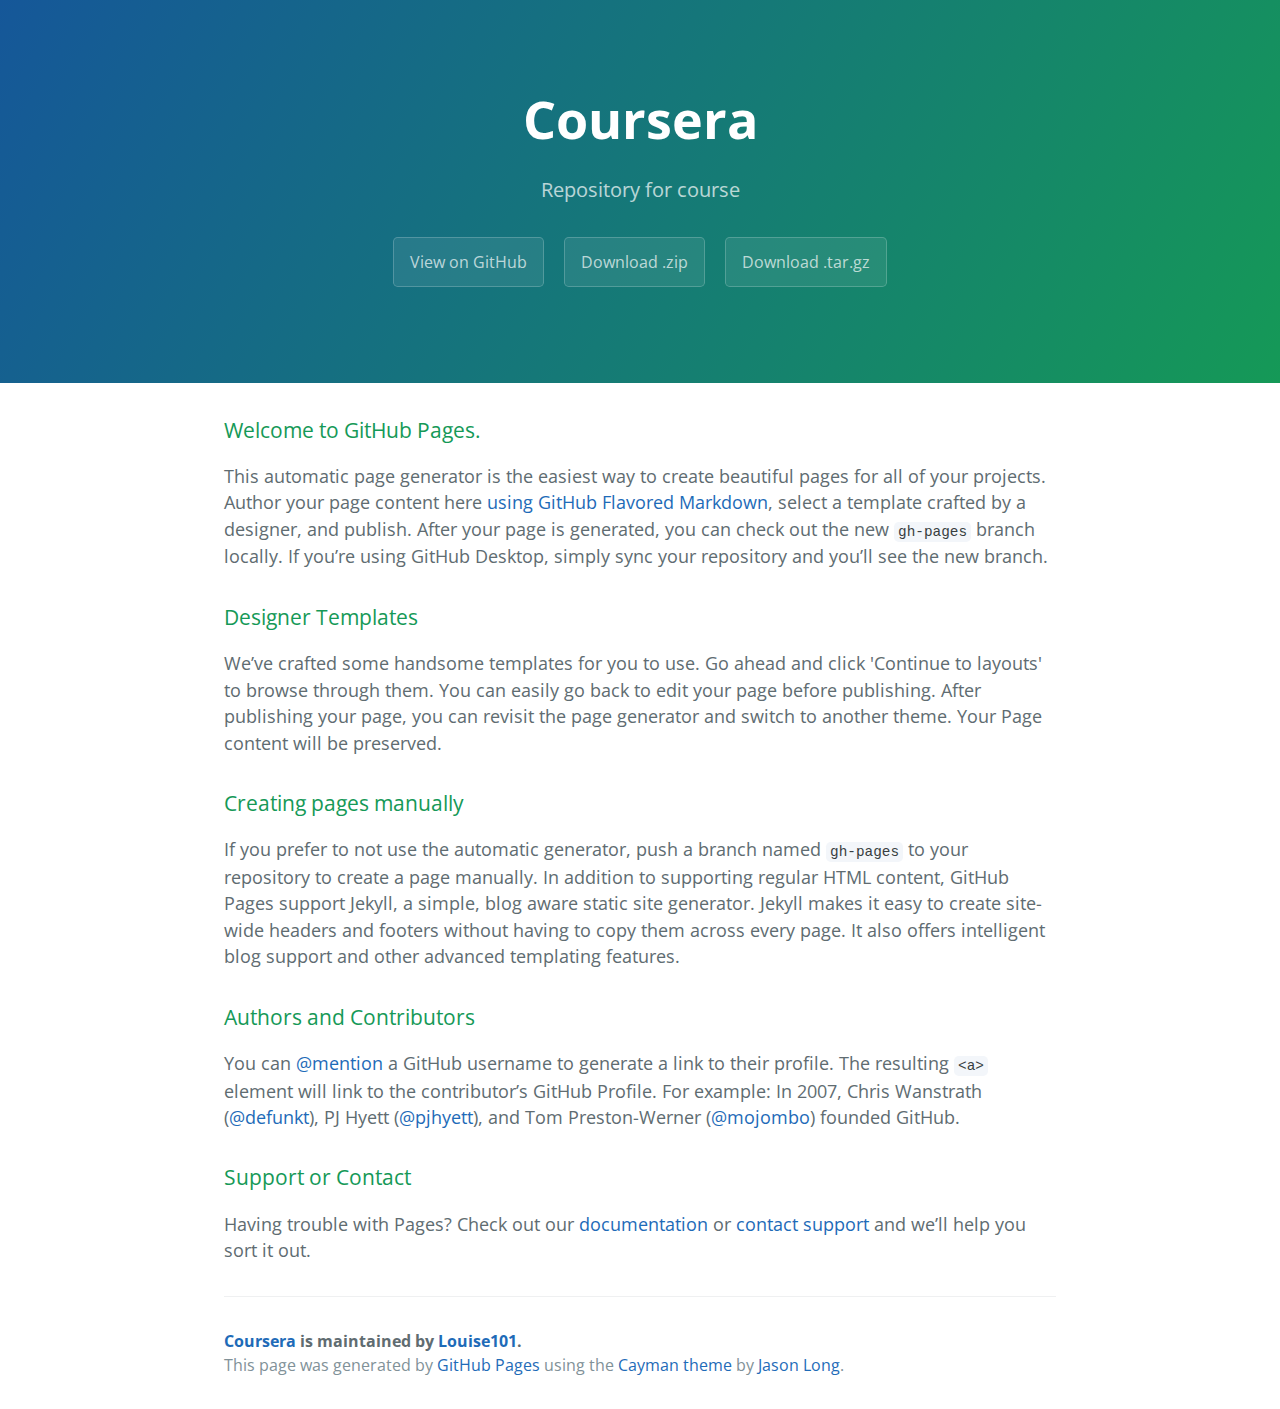
<file: index.html>
<!DOCTYPE html>
<html lang="en-us">
  <head>
    <meta charset="UTF-8">
    <title>Coursera by Louise101</title>
    <meta name="viewport" content="width=device-width, initial-scale=1">
    <link rel="stylesheet" type="text/css" href="stylesheets/normalize.css" media="screen">
    <link href='https://fonts.googleapis.com/css?family=Open+Sans:400,700' rel='stylesheet' type='text/css'>
    <link rel="stylesheet" type="text/css" href="stylesheets/stylesheet.css" media="screen">
    <link rel="stylesheet" type="text/css" href="stylesheets/github-light.css" media="screen">
  </head>
  <body>
    <section class="page-header">
      <h1 class="project-name">Coursera</h1>
      <h2 class="project-tagline">Repository for course</h2>
      <a href="https://github.com/Louise101/coursera" class="btn">View on GitHub</a>
      <a href="https://github.com/Louise101/coursera/zipball/master" class="btn">Download .zip</a>
      <a href="https://github.com/Louise101/coursera/tarball/master" class="btn">Download .tar.gz</a>
    </section>

    <section class="main-content">
      <h3>
<a id="welcome-to-github-pages" class="anchor" href="#welcome-to-github-pages" aria-hidden="true"><span aria-hidden="true" class="octicon octicon-link"></span></a>Welcome to GitHub Pages.</h3>

<p>This automatic page generator is the easiest way to create beautiful pages for all of your projects. Author your page content here <a href="https://guides.github.com/features/mastering-markdown/">using GitHub Flavored Markdown</a>, select a template crafted by a designer, and publish. After your page is generated, you can check out the new <code>gh-pages</code> branch locally. If you’re using GitHub Desktop, simply sync your repository and you’ll see the new branch.</p>

<h3>
<a id="designer-templates" class="anchor" href="#designer-templates" aria-hidden="true"><span aria-hidden="true" class="octicon octicon-link"></span></a>Designer Templates</h3>

<p>We’ve crafted some handsome templates for you to use. Go ahead and click 'Continue to layouts' to browse through them. You can easily go back to edit your page before publishing. After publishing your page, you can revisit the page generator and switch to another theme. Your Page content will be preserved.</p>

<h3>
<a id="creating-pages-manually" class="anchor" href="#creating-pages-manually" aria-hidden="true"><span aria-hidden="true" class="octicon octicon-link"></span></a>Creating pages manually</h3>

<p>If you prefer to not use the automatic generator, push a branch named <code>gh-pages</code> to your repository to create a page manually. In addition to supporting regular HTML content, GitHub Pages support Jekyll, a simple, blog aware static site generator. Jekyll makes it easy to create site-wide headers and footers without having to copy them across every page. It also offers intelligent blog support and other advanced templating features.</p>

<h3>
<a id="authors-and-contributors" class="anchor" href="#authors-and-contributors" aria-hidden="true"><span aria-hidden="true" class="octicon octicon-link"></span></a>Authors and Contributors</h3>

<p>You can <a href="https://help.github.com/articles/basic-writing-and-formatting-syntax/#mentioning-users-and-teams" class="user-mention">@mention</a> a GitHub username to generate a link to their profile. The resulting <code>&lt;a&gt;</code> element will link to the contributor’s GitHub Profile. For example: In 2007, Chris Wanstrath (<a href="https://github.com/defunkt" class="user-mention">@defunkt</a>), PJ Hyett (<a href="https://github.com/pjhyett" class="user-mention">@pjhyett</a>), and Tom Preston-Werner (<a href="https://github.com/mojombo" class="user-mention">@mojombo</a>) founded GitHub.</p>

<h3>
<a id="support-or-contact" class="anchor" href="#support-or-contact" aria-hidden="true"><span aria-hidden="true" class="octicon octicon-link"></span></a>Support or Contact</h3>

<p>Having trouble with Pages? Check out our <a href="https://help.github.com/pages">documentation</a> or <a href="https://github.com/contact">contact support</a> and we’ll help you sort it out.</p>

      <footer class="site-footer">
        <span class="site-footer-owner"><a href="https://github.com/Louise101/coursera">Coursera</a> is maintained by <a href="https://github.com/Louise101">Louise101</a>.</span>

        <span class="site-footer-credits">This page was generated by <a href="https://pages.github.com">GitHub Pages</a> using the <a href="https://github.com/jasonlong/cayman-theme">Cayman theme</a> by <a href="https://twitter.com/jasonlong">Jason Long</a>.</span>
      </footer>

    </section>

  
  </body>
</html>
</file>
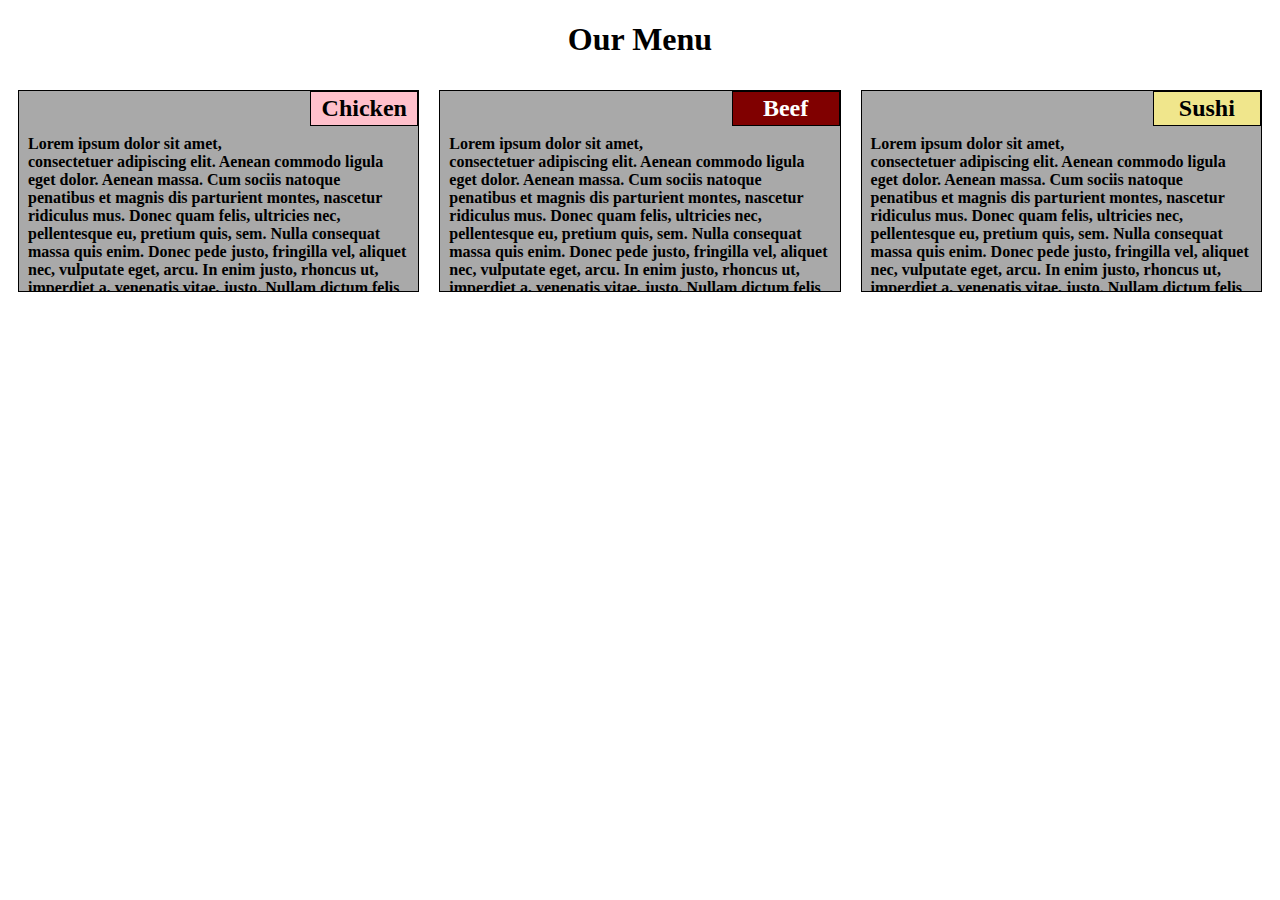
<file: module-2-solutions/index.html>
<!DOCTYPE html>
<html>
<head>
<title>Module 2 Solution</title>
<link rel = "stylesheet" href = "css.css" >
<meta charset= "utf-8">
<meta name="viewport" content="width=device-width, initial-scale=1">	
</head>
<body>
<h1>Our Menu</h1>

<div class="row">
	
		<div  class="col-lg-4 col-md-6 col-sm-12">
			<div id="container1"><h2 id="t1">Chicken</h2>
			<p>
			Lorem ipsum dolor sit amet, consectetuer adipiscing elit. Aenean commodo ligula eget dolor. Aenean massa. Cum sociis natoque penatibus et magnis dis parturient montes, nascetur ridiculus mus. Donec quam felis, ultricies nec, pellentesque eu, pretium quis, sem. Nulla consequat massa quis enim. Donec pede justo, fringilla vel, aliquet nec, vulputate eget, arcu. In enim justo, rhoncus ut, imperdiet a, venenatis vitae, justo. Nullam dictum felis eu pede mollis pretium. Integer tincidunt. Cras dapibus. Vivamus elementum semper nisi. Aenean vulputate eleifend tellus. Aenean leo ligula, porttitor eu, consequat vitae, eleifend ac, enim. </p> </div>
			</div>
			
		<div class="col-lg-4 col-md-6 col-sm-12">
			<div id="container2"><h2 id="t2"> Beef</h2>
			<p>Lorem ipsum dolor sit amet, consectetuer adipiscing elit. Aenean commodo ligula eget dolor. Aenean massa. Cum sociis natoque penatibus et magnis dis parturient montes, nascetur ridiculus mus. Donec quam felis, ultricies nec, pellentesque eu, pretium quis, sem. Nulla consequat massa quis enim. Donec pede justo, fringilla vel, aliquet nec, vulputate eget, arcu. In enim justo, rhoncus ut, imperdiet a, venenatis vitae, justo. Nullam dictum felis eu pede mollis pretium. Integer tincidunt. Cras dapibus. Vivamus elementum semper nisi. Aenean vulputate eleifend tellus. Aenean leo ligula, porttitor eu, consequat vitae, eleifend ac, enim.</p></div> 
			</div>
	
		<div  class="col-lg-4 col-md-12 col-sm-12">
			<div id="container3"><h2 id="t3">Sushi</h2>
			<p>Lorem ipsum dolor sit amet, consectetuer adipiscing elit. Aenean commodo ligula eget dolor. Aenean massa. Cum sociis natoque penatibus et magnis dis parturient montes, nascetur ridiculus mus. Donec quam felis, ultricies nec, pellentesque eu, pretium quis, sem. Nulla consequat massa quis enim. Donec pede justo, fringilla vel, aliquet nec, vulputate eget, arcu. In enim justo, rhoncus ut, imperdiet a, venenatis vitae, justo. Nullam dictum felis eu pede mollis pretium. Integer tincidunt. Cras dapibus. Vivamus elementum semper nisi. Aenean vulputate eleifend tellus. Aenean leo ligula, porttitor eu, consequat vitae, eleifend ac, enim.</p></div>
			</div>
</div>
</body>
</html>
</file>
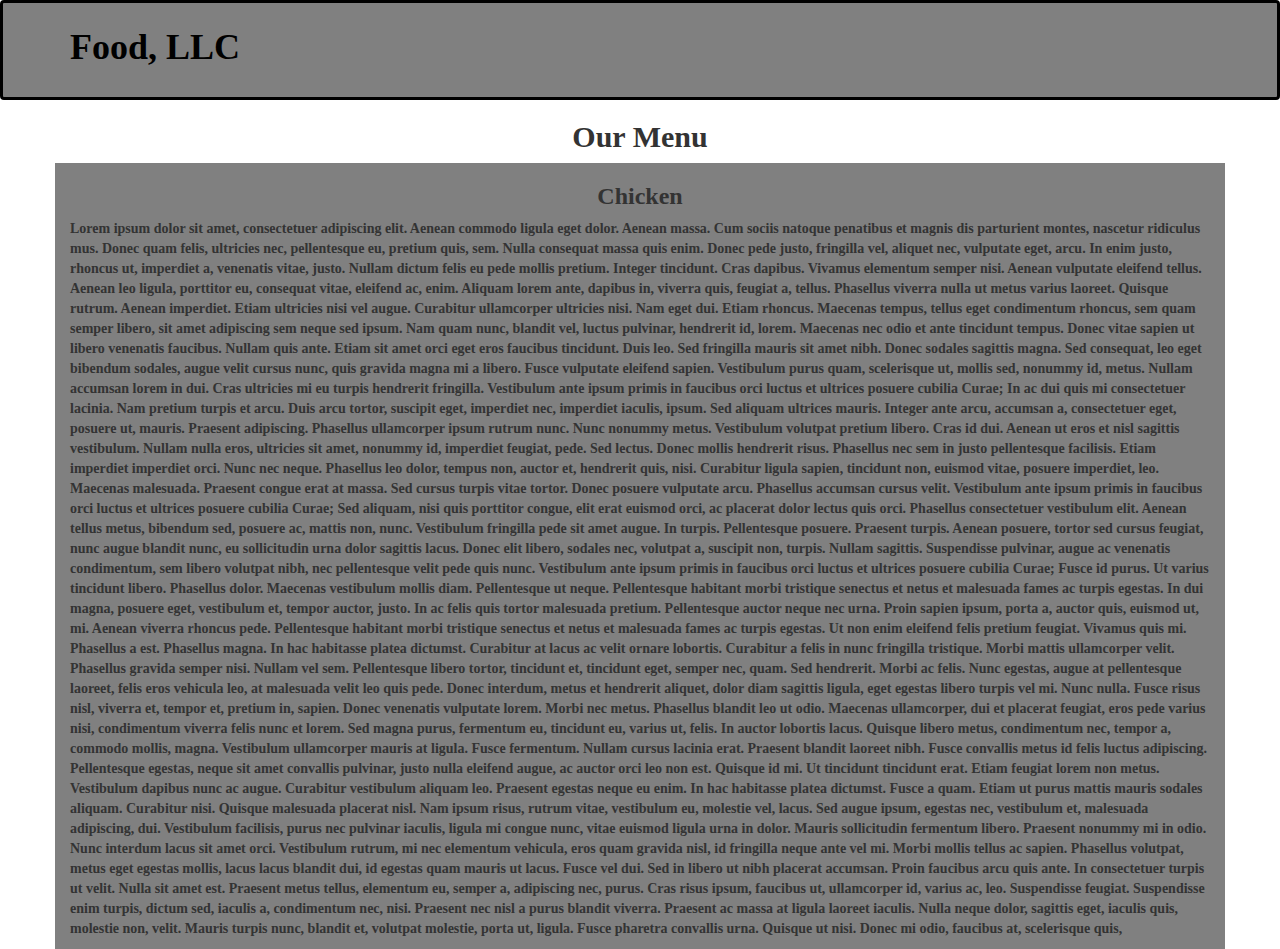
<file: module-3-solutions/index.html>
<!DOCTYPE html>
<html lang="en">
  <head>
    <meta charset="utf-8">
    <meta http-equiv="X-UA-Compatible" content="IE=edge">
    <meta name="viewport" content="width=device-width, initial-scale=1">
    <!-- The above 3 meta tags *must* come first in the head; any other head content must come *after* these tags -->
    <title>Module 3 solution</title>

    <!-- Bootstrap -->
    <link href="css/bootstrap.min.css" rel="stylesheet">
    <link href="style.css" rel="stylesheet"

    <!-- HTML5 shim and Respond.js for IE8 support of HTML5 elements and media queries -->
    <!-- WARNING: Respond.js doesn't work if you view the page via file:// -->
    <!--[if lt IE 9]>
      <script src="https://oss.maxcdn.com/html5shiv/3.7.2/html5shiv.min.js"></script>
      <script src="https://oss.maxcdn.com/respond/1.4.2/respond.min.js"></script>
    <![endif]-->
    </head>
  <body>
    <header>
      <nav id="header-nav" class="navbar navbar-default">
        <div class="container">
          <div class="navbar-header">
            <div class="navbar-brand">
              <a href="index.html"><h1>Food, LLC</h1></a>
            </div>
          </div>

          <button type="button" class="navbar-toggle collapsed" data-toggle="collapse" data-target="#collapsable-nav" aria-expanded="false">
            <span class="sr-only">Toggle navigation</span>
            <span class="icon-bar"></span>
            <span class="icon-bar"></span>
            <span class="icon-bar"></span>
          </button>
        </div>

        <div id="collapsable-nav" class="collapse navbar-collapse">
          <ul id="nav-list" class="nav navbar-nav navbar-right">
            <li>
              <a href="index.html" class= "visible-xs">Chicken</a>
             </li>
            <li>
              <a href="#" class="visible-xs">Beef</a>
            </li>
            <li>
              <a href="#" class="visible-xs">Sushi</a>
            </li>
          </ul>
        </div>
      </nav>
    </header>
    <h2 class="text-center">Our Menu</h2>
    <div id="main-content" class="container">
      <h3 class="text-center">Chicken</h3>
      <p>Lorem ipsum dolor sit amet, consectetuer adipiscing elit. Aenean commodo ligula eget dolor. Aenean massa. Cum sociis natoque penatibus et magnis dis parturient montes, nascetur ridiculus mus. Donec quam felis, ultricies nec, pellentesque eu, pretium quis, sem. Nulla consequat massa quis enim. Donec pede justo, fringilla vel, aliquet nec, vulputate eget, arcu. In enim justo, rhoncus ut, imperdiet a, venenatis vitae, justo. Nullam dictum felis eu pede mollis pretium. Integer tincidunt. Cras dapibus. Vivamus elementum semper nisi. Aenean vulputate eleifend tellus. Aenean leo ligula, porttitor eu, consequat vitae, eleifend ac, enim. Aliquam lorem ante, dapibus in, viverra quis, feugiat a, tellus. Phasellus viverra nulla ut metus varius laoreet. Quisque rutrum. Aenean imperdiet. Etiam ultricies nisi vel augue. Curabitur ullamcorper ultricies nisi. Nam eget dui. Etiam rhoncus. Maecenas tempus, tellus eget condimentum rhoncus, sem quam semper libero, sit amet adipiscing sem neque sed ipsum. Nam quam nunc, blandit vel, luctus pulvinar, hendrerit id, lorem. Maecenas nec odio et ante tincidunt tempus. Donec vitae sapien ut libero venenatis faucibus. Nullam quis ante. Etiam sit amet orci eget eros faucibus tincidunt. Duis leo. Sed fringilla mauris sit amet nibh. Donec sodales sagittis magna. Sed consequat, leo eget bibendum sodales, augue velit cursus nunc, quis gravida magna mi a libero. Fusce vulputate eleifend sapien. Vestibulum purus quam, scelerisque ut, mollis sed, nonummy id, metus. Nullam accumsan lorem in dui. Cras ultricies mi eu turpis hendrerit fringilla. Vestibulum ante ipsum primis in faucibus orci luctus et ultrices posuere cubilia Curae; In ac dui quis mi consectetuer lacinia. Nam pretium turpis et arcu. Duis arcu tortor, suscipit eget, imperdiet nec, imperdiet iaculis, ipsum. Sed aliquam ultrices mauris. Integer ante arcu, accumsan a, consectetuer eget, posuere ut, mauris. Praesent adipiscing. Phasellus ullamcorper ipsum rutrum nunc. Nunc nonummy metus. Vestibulum volutpat pretium libero. Cras id dui. Aenean ut eros et nisl sagittis vestibulum. Nullam nulla eros, ultricies sit amet, nonummy id, imperdiet feugiat, pede. Sed lectus. Donec mollis hendrerit risus. Phasellus nec sem in justo pellentesque facilisis. Etiam imperdiet imperdiet orci. Nunc nec neque. Phasellus leo dolor, tempus non, auctor et, hendrerit quis, nisi. Curabitur ligula sapien, tincidunt non, euismod vitae, posuere imperdiet, leo. Maecenas malesuada. Praesent congue erat at massa. Sed cursus turpis vitae tortor. Donec posuere vulputate arcu. Phasellus accumsan cursus velit. Vestibulum ante ipsum primis in faucibus orci luctus et ultrices posuere cubilia Curae; Sed aliquam, nisi quis porttitor congue, elit erat euismod orci, ac placerat dolor lectus quis orci. Phasellus consectetuer vestibulum elit. Aenean tellus metus, bibendum sed, posuere ac, mattis non, nunc. Vestibulum fringilla pede sit amet augue. In turpis. Pellentesque posuere. Praesent turpis. Aenean posuere, tortor sed cursus feugiat, nunc augue blandit nunc, eu sollicitudin urna dolor sagittis lacus. Donec elit libero, sodales nec, volutpat a, suscipit non, turpis. Nullam sagittis. Suspendisse pulvinar, augue ac venenatis condimentum, sem libero volutpat nibh, nec pellentesque velit pede quis nunc. Vestibulum ante ipsum primis in faucibus orci luctus et ultrices posuere cubilia Curae; Fusce id purus. Ut varius tincidunt libero. Phasellus dolor. Maecenas vestibulum mollis diam. Pellentesque ut neque. Pellentesque habitant morbi tristique senectus et netus et malesuada fames ac turpis egestas. In dui magna, posuere eget, vestibulum et, tempor auctor, justo. In ac felis quis tortor malesuada pretium. Pellentesque auctor neque nec urna. Proin sapien ipsum, porta a, auctor quis, euismod ut, mi. Aenean viverra rhoncus pede. Pellentesque habitant morbi tristique senectus et netus et malesuada fames ac turpis egestas. Ut non enim eleifend felis pretium feugiat. Vivamus quis mi. Phasellus a est. Phasellus magna. In hac habitasse platea dictumst. Curabitur at lacus ac velit ornare lobortis. Curabitur a felis in nunc fringilla tristique. Morbi mattis ullamcorper velit. Phasellus gravida semper nisi. Nullam vel sem. Pellentesque libero tortor, tincidunt et, tincidunt eget, semper nec, quam. Sed hendrerit. Morbi ac felis. Nunc egestas, augue at pellentesque laoreet, felis eros vehicula leo, at malesuada velit leo quis pede. Donec interdum, metus et hendrerit aliquet, dolor diam sagittis ligula, eget egestas libero turpis vel mi. Nunc nulla. Fusce risus nisl, viverra et, tempor et, pretium in, sapien. Donec venenatis vulputate lorem. Morbi nec metus. Phasellus blandit leo ut odio. Maecenas ullamcorper, dui et placerat feugiat, eros pede varius nisi, condimentum viverra felis nunc et lorem. Sed magna purus, fermentum eu, tincidunt eu, varius ut, felis. In auctor lobortis lacus. Quisque libero metus, condimentum nec, tempor a, commodo mollis, magna. Vestibulum ullamcorper mauris at ligula. Fusce fermentum. Nullam cursus lacinia erat. Praesent blandit laoreet nibh. Fusce convallis metus id felis luctus adipiscing. Pellentesque egestas, neque sit amet convallis pulvinar, justo nulla eleifend augue, ac auctor orci leo non est. Quisque id mi. Ut tincidunt tincidunt erat. Etiam feugiat lorem non metus. Vestibulum dapibus nunc ac augue. Curabitur vestibulum aliquam leo. Praesent egestas neque eu enim. In hac habitasse platea dictumst. Fusce a quam. Etiam ut purus mattis mauris sodales aliquam. Curabitur nisi. Quisque malesuada placerat nisl. Nam ipsum risus, rutrum vitae, vestibulum eu, molestie vel, lacus. Sed augue ipsum, egestas nec, vestibulum et, malesuada adipiscing, dui. Vestibulum facilisis, purus nec pulvinar iaculis, ligula mi congue nunc, vitae euismod ligula urna in dolor. Mauris sollicitudin fermentum libero. Praesent nonummy mi in odio. Nunc interdum lacus sit amet orci. Vestibulum rutrum, mi nec elementum vehicula, eros quam gravida nisl, id fringilla neque ante vel mi. Morbi mollis tellus ac sapien. Phasellus volutpat, metus eget egestas mollis, lacus lacus blandit dui, id egestas quam mauris ut lacus. Fusce vel dui. Sed in libero ut nibh placerat accumsan. Proin faucibus arcu quis ante. In consectetuer turpis ut velit. Nulla sit amet est. Praesent metus tellus, elementum eu, semper a, adipiscing nec, purus. Cras risus ipsum, faucibus ut, ullamcorper id, varius ac, leo. Suspendisse feugiat. Suspendisse enim turpis, dictum sed, iaculis a, condimentum nec, nisi. Praesent nec nisl a purus blandit viverra. Praesent ac massa at ligula laoreet iaculis. Nulla neque dolor, sagittis eget, iaculis quis, molestie non, velit. Mauris turpis nunc, blandit et, volutpat molestie, porta ut, ligula. Fusce pharetra convallis urna. Quisque ut nisi. Donec mi odio, faucibus at, scelerisque quis,</p>
    </div>


    <!-- jQuery (necessary for Bootstrap's JavaScript plugins) -->
    <script src="https://ajax.googleapis.com/ajax/libs/jquery/1.11.3/jquery.min.js"></script>
    <!-- Include all compiled plugins (below), or include individual files as needed -->
    <script src="js/bootstrap.min.js"></script>
  </body>
</html>
</file>
<file: stylesheets/stylesheet.css>
* {
  box-sizing: border-box; }

body {
  padding: 0;
  margin: 0;
  font-family: "Open Sans", "Helvetica Neue", Helvetica, Arial, sans-serif;
  font-size: 16px;
  line-height: 1.5;
  color: #606c71; }

a {
  color: #1e6bb8;
  text-decoration: none; }
  a:hover {
    text-decoration: underline; }

.btn {
  display: inline-block;
  margin-bottom: 1rem;
  color: rgba(255, 255, 255, 0.7);
  background-color: rgba(255, 255, 255, 0.08);
  border-color: rgba(255, 255, 255, 0.2);
  border-style: solid;
  border-width: 1px;
  border-radius: 0.3rem;
  transition: color 0.2s, background-color 0.2s, border-color 0.2s; }
  .btn + .btn {
    margin-left: 1rem; }

.btn:hover {
  color: rgba(255, 255, 255, 0.8);
  text-decoration: none;
  background-color: rgba(255, 255, 255, 0.2);
  border-color: rgba(255, 255, 255, 0.3); }

@media screen and (min-width: 64em) {
  .btn {
    padding: 0.75rem 1rem; } }

@media screen and (min-width: 42em) and (max-width: 64em) {
  .btn {
    padding: 0.6rem 0.9rem;
    font-size: 0.9rem; } }

@media screen and (max-width: 42em) {
  .btn {
    display: block;
    width: 100%;
    padding: 0.75rem;
    font-size: 0.9rem; }
    .btn + .btn {
      margin-top: 1rem;
      margin-left: 0; } }

.page-header {
  color: #fff;
  text-align: center;
  background-color: #159957;
  background-image: linear-gradient(120deg, #155799, #159957); }

@media screen and (min-width: 64em) {
  .page-header {
    padding: 5rem 6rem; } }

@media screen and (min-width: 42em) and (max-width: 64em) {
  .page-header {
    padding: 3rem 4rem; } }

@media screen and (max-width: 42em) {
  .page-header {
    padding: 2rem 1rem; } }

.project-name {
  margin-top: 0;
  margin-bottom: 0.1rem; }

@media screen and (min-width: 64em) {
  .project-name {
    font-size: 3.25rem; } }

@media screen and (min-width: 42em) and (max-width: 64em) {
  .project-name {
    font-size: 2.25rem; } }

@media screen and (max-width: 42em) {
  .project-name {
    font-size: 1.75rem; } }

.project-tagline {
  margin-bottom: 2rem;
  font-weight: normal;
  opacity: 0.7; }

@media screen and (min-width: 64em) {
  .project-tagline {
    font-size: 1.25rem; } }

@media screen and (min-width: 42em) and (max-width: 64em) {
  .project-tagline {
    font-size: 1.15rem; } }

@media screen and (max-width: 42em) {
  .project-tagline {
    font-size: 1rem; } }

.main-content :first-child {
  margin-top: 0; }
.main-content img {
  max-width: 100%; }
.main-content h1, .main-content h2, .main-content h3, .main-content h4, .main-content h5, .main-content h6 {
  margin-top: 2rem;
  margin-bottom: 1rem;
  font-weight: normal;
  color: #159957; }
.main-content p {
  margin-bottom: 1em; }
.main-content code {
  padding: 2px 4px;
  font-family: Consolas, "Liberation Mono", Menlo, Courier, monospace;
  font-size: 0.9rem;
  color: #383e41;
  background-color: #f3f6fa;
  border-radius: 0.3rem; }
.main-content pre {
  padding: 0.8rem;
  margin-top: 0;
  margin-bottom: 1rem;
  font: 1rem Consolas, "Liberation Mono", Menlo, Courier, monospace;
  color: #567482;
  word-wrap: normal;
  background-color: #f3f6fa;
  border: solid 1px #dce6f0;
  border-radius: 0.3rem; }
  .main-content pre > code {
    padding: 0;
    margin: 0;
    font-size: 0.9rem;
    color: #567482;
    word-break: normal;
    white-space: pre;
    background: transparent;
    border: 0; }
.main-content .highlight {
  margin-bottom: 1rem; }
  .main-content .highlight pre {
    margin-bottom: 0;
    word-break: normal; }
.main-content .highlight pre, .main-content pre {
  padding: 0.8rem;
  overflow: auto;
  font-size: 0.9rem;
  line-height: 1.45;
  border-radius: 0.3rem; }
.main-content pre code, .main-content pre tt {
  display: inline;
  max-width: initial;
  padding: 0;
  margin: 0;
  overflow: initial;
  line-height: inherit;
  word-wrap: normal;
  background-color: transparent;
  border: 0; }
  .main-content pre code:before, .main-content pre code:after, .main-content pre tt:before, .main-content pre tt:after {
    content: normal; }
.main-content ul, .main-content ol {
  margin-top: 0; }
.main-content blockquote {
  padding: 0 1rem;
  margin-left: 0;
  color: #819198;
  border-left: 0.3rem solid #dce6f0; }
  .main-content blockquote > :first-child {
    margin-top: 0; }
  .main-content blockquote > :last-child {
    margin-bottom: 0; }
.main-content table {
  display: block;
  width: 100%;
  overflow: auto;
  word-break: normal;
  word-break: keep-all; }
  .main-content table th {
    font-weight: bold; }
  .main-content table th, .main-content table td {
    padding: 0.5rem 1rem;
    border: 1px solid #e9ebec; }
.main-content dl {
  padding: 0; }
  .main-content dl dt {
    padding: 0;
    margin-top: 1rem;
    font-size: 1rem;
    font-weight: bold; }
  .main-content dl dd {
    padding: 0;
    margin-bottom: 1rem; }
.main-content hr {
  height: 2px;
  padding: 0;
  margin: 1rem 0;
  background-color: #eff0f1;
  border: 0; }

@media screen and (min-width: 64em) {
  .main-content {
    max-width: 64rem;
    padding: 2rem 6rem;
    margin: 0 auto;
    font-size: 1.1rem; } }

@media screen and (min-width: 42em) and (max-width: 64em) {
  .main-content {
    padding: 2rem 4rem;
    font-size: 1.1rem; } }

@media screen and (max-width: 42em) {
  .main-content {
    padding: 2rem 1rem;
    font-size: 1rem; } }

.site-footer {
  padding-top: 2rem;
  margin-top: 2rem;
  border-top: solid 1px #eff0f1; }

.site-footer-owner {
  display: block;
  font-weight: bold; }

.site-footer-credits {
  color: #819198; }

@media screen and (min-width: 64em) {
  .site-footer {
    font-size: 1rem; } }

@media screen and (min-width: 42em) and (max-width: 64em) {
  .site-footer {
    font-size: 1rem; } }

@media screen and (max-width: 42em) {
  .site-footer {
    font-size: 0.9rem; } }
</file>
<file: stylesheets/github-light.css>
/*
The MIT License (MIT)

Copyright (c) 2015 GitHub, Inc.

Permission is hereby granted, free of charge, to any person obtaining a copy
of this software and associated documentation files (the "Software"), to deal
in the Software without restriction, including without limitation the rights
to use, copy, modify, merge, publish, distribute, sublicense, and/or sell
copies of the Software, and to permit persons to whom the Software is
furnished to do so, subject to the following conditions:

The above copyright notice and this permission notice shall be included in all
copies or substantial portions of the Software.

THE SOFTWARE IS PROVIDED "AS IS", WITHOUT WARRANTY OF ANY KIND, EXPRESS OR
IMPLIED, INCLUDING BUT NOT LIMITED TO THE WARRANTIES OF MERCHANTABILITY,
FITNESS FOR A PARTICULAR PURPOSE AND NONINFRINGEMENT. IN NO EVENT SHALL THE
AUTHORS OR COPYRIGHT HOLDERS BE LIABLE FOR ANY CLAIM, DAMAGES OR OTHER
LIABILITY, WHETHER IN AN ACTION OF CONTRACT, TORT OR OTHERWISE, ARISING FROM,
OUT OF OR IN CONNECTION WITH THE SOFTWARE OR THE USE OR OTHER DEALINGS IN THE
SOFTWARE.

*/

.pl-c /* comment */ {
  color: #969896;
}

.pl-c1      /* constant, markup.raw, meta.diff.header, meta.module-reference, meta.property-name, support, support.constant, support.variable, variable.other.constant */,
.pl-s .pl-v /* string variable */ {
  color: #0086b3;
}

.pl-e  /* entity */,
.pl-en /* entity.name */ {
  color: #795da3;
}

.pl-s .pl-s1 /* string source */,
.pl-smi      /* storage.modifier.import, storage.modifier.package, storage.type.java, variable.other, variable.parameter.function */ {
  color: #333;
}

.pl-ent /* entity.name.tag */ {
  color: #63a35c;
}

.pl-k /* keyword, storage, storage.type */ {
  color: #a71d5d;
}

.pl-pds              /* punctuation.definition.string, string.regexp.character-class */,
.pl-s                /* string */,
.pl-s .pl-pse .pl-s1 /* string punctuation.section.embedded source */,
.pl-sr               /* string.regexp */,
.pl-sr .pl-cce       /* string.regexp constant.character.escape */,
.pl-sr .pl-sra       /* string.regexp string.regexp.arbitrary-repitition */,
.pl-sr .pl-sre       /* string.regexp source.ruby.embedded */ {
  color: #183691;
}

.pl-v /* variable */ {
  color: #ed6a43;
}

.pl-id /* invalid.deprecated */ {
  color: #b52a1d;
}

.pl-ii /* invalid.illegal */ {
  background-color: #b52a1d;
  color: #f8f8f8;
}

.pl-sr .pl-cce /* string.regexp constant.character.escape */ {
  color: #63a35c;
  font-weight: bold;
}

.pl-ml /* markup.list */ {
  color: #693a17;
}

.pl-mh        /* markup.heading */,
.pl-mh .pl-en /* markup.heading entity.name */,
.pl-ms        /* meta.separator */ {
  color: #1d3e81;
  font-weight: bold;
}

.pl-mq /* markup.quote */ {
  color: #008080;
}

.pl-mi /* markup.italic */ {
  color: #333;
  font-style: italic;
}

.pl-mb /* markup.bold */ {
  color: #333;
  font-weight: bold;
}

.pl-md /* markup.deleted, meta.diff.header.from-file */ {
  background-color: #ffecec;
  color: #bd2c00;
}

.pl-mi1 /* markup.inserted, meta.diff.header.to-file */ {
  background-color: #eaffea;
  color: #55a532;
}

.pl-mdr /* meta.diff.range */ {
  color: #795da3;
  font-weight: bold;
}

.pl-mo /* meta.output */ {
  color: #1d3e81;
}
</file>
<file: module-2-solutions/css.css>
<!doctype css>

*{
	box-sizing: border-box;

}


h1 {
	text-align: center;

}
#container1{
	
	background-color: darkgrey;
	border:1px solid black;
	overflow: auto;
	height: 200px;
	margin: 10px;
    float: left;
}

#container2{
    
    background-color: darkgrey;
    border:1px solid black;
    overflow: auto;
    height: 200px;
    margin: 10px;
    float: left;
}

#container3{
    
    background-color: darkgrey;
    border:1px solid black;
    overflow: auto;
    height: 200px;
    margin: 10px;
    float: left;
}
p{
    margin: 4px;
    padding-top: 40px;
    padding-left: 5px;
    padding-right: 5px;
    padding-bottom: 5px;
    font-weight: bold;
    
}

#t1{
	background-color: pink;
	width:100px;
    border: 1px solid black;
    padding: 3px;
    margin-top: 0;
    text-align: center;
    float: right;
    

	


} 
#t2{
	background-color: maroon;
    color: white;
    width:100px;
    border: 1px solid black;
    padding: 3px;
    margin-top: 0;
    text-align: center;
    float: right;
    

}
#t3{
	background-color: khaki;
    width:100px;
    border: 1px solid black;
    padding: 3px;
    margin-top: 0;
    text-align: center;
    float: right;

}
.row {
	width: 100%;
}

@media (min-width: 992px){
	.col-lg-1, .col-lg-2, .col-lg-3, .col-lg-4, .col-lg-5, .col-lg-6, .col-lg-7, .col-lg-8, .col-lg-9, .col-lg-10, .col-lg-11, .col-lg-12 {
	float: left;
	}
    .col-lg-1 {
    	width: 8.33%;
    }
    .col-lg-2 {
    	width: 16.66%;
    }
   .col-lg-3 {
    	width: 25%;
    }
    .col-lg-4 {
    	width: 33.33%;
    }
    .col-lg-5 {
     	width: 41.66%;
    }
    .col-lg-6 {
    	width: 50%;
    }
    .col-lg-7 {
    	width: 58.33%;
    }
    .col-lg-8 {
    	width: 66.66%;
    }
    .col-lg-9 {
    	width: 74.99%;
    }
    .col-lg-10 {
    	width: 83.33%;
    }
    .col-lg-11 {
    	width: 91.66%;
    }
    .col-lg-12 {
    	width: 100%;
    }

}

@media (min-width: 768px) and (max-width: 991px){
	.col-md-1, .col-md-2, .col-md-3, .col-md-4, .col-md-5, .col-md-6, .col-md-7, .col-md-8, .col-md-9, .col-md-10, .col-md-11, .col-md-12 {
	float: left;
	}
    .col-md-1 {
    	width: 8.33%;
    }
    .col-md-2 {
    	width: 16.66%;
    }
   .col-md-3 {
    	width: 25%;
    }
    .col-md-4 {
    	width: 33.33%;
    }
    .col-md-5 {
     	width: 41.66%;
    }
    .col-md-6 {
    	width: 50%;
    }
    .col-md-7 {
    	width: 58.33%;
    }
    .col-md-8 {
    	width: 66.66%;
    }
    .col-md-9 {
    	width: 74.99%;
    }
    .col-md-10 {
    	width: 83.33%;
    }
    .col-md-11 {
    	width: 91.66%;
    }
    .col-md-12 {
    	width: 100%;
    
    }
}

@media (max-width: 767px){
	.col-sm-1, .col-sm-2, .col-sm-3, .col-sm-4, .col-sm-5, .col-sm-6, .col-sm-7, .col-sm-8, .col-sm-9, .col-sm-10, .col-sm-11, .col-sm-12 {
	float: left;
	}
    .col-sm-1 {
    	width: 8.33%;
    }
    .col-sm-2 {
    	width: 16.66%;
    }
    .col-sm-3 {
    	width: 25%;
    }
    .col-sm-4 {
    	width: 33.33%;
    }
    .col-sm-5 {
     	width: 41.66%;
    }
    .col-sm-6 {
    	width: 50%;
    }
    .col-sm-7 {
    	width: 58.33%;
    }
    .col-sm-8 {
    	width: 66.66%;
    }
    .col-sm-9 {
    	width: 74.99%;
    }
    .col-sm-10 {
    	width: 83.33%;
    }
    .col-sm-11 {
    	width: 91.66%;
    }
    .col-sm-12 {
    	width: 100%;
	}
}
</file>
<file: module-3-solutions/style.css>
/** HEADER **/

nav#header-nav.navbar.navbar-default {
	background-color: grey;
	border-width: 3px;
	border-color:black;
	height: 100px;
}

.navbar-brand h1{
	font-family: 'Comic Sans MS';
	color: #000000;
	font-weight: bold;
	margin-top: 10px;
	margin-left: 30px
	margin-bottom:50px;
}
#nav-list a {
	
	background-color: white;
	text-align: center;
	font-family: "Comic Sans MS";
	font-weight: bold;
	color: black;
	font-size: 1.4em;
}

#nav-list a:hover {
	background-color: grey;
	border:3px;
	border-color: black;

}
button.navbar-toggle {
  clear: all;
 

}
.navbar-default .navbar-toggle {
    border-color: black;
    border-width: 3px;
    float: right;

}
span .icon-bar{
	color: black;
}
/** main content **/
h2{
	font-weight: bold;
	font-family: "Comic Sans MS";
}
.container  {
	background-color: grey;
	font-weight: bold;
	font-family: "Comic Sans MS";

}
.container p #main-content{
	margin: 50px;

}
h3{
	font-weight: bold;
	font-family: "Comic Sans MS";

}
</file>
